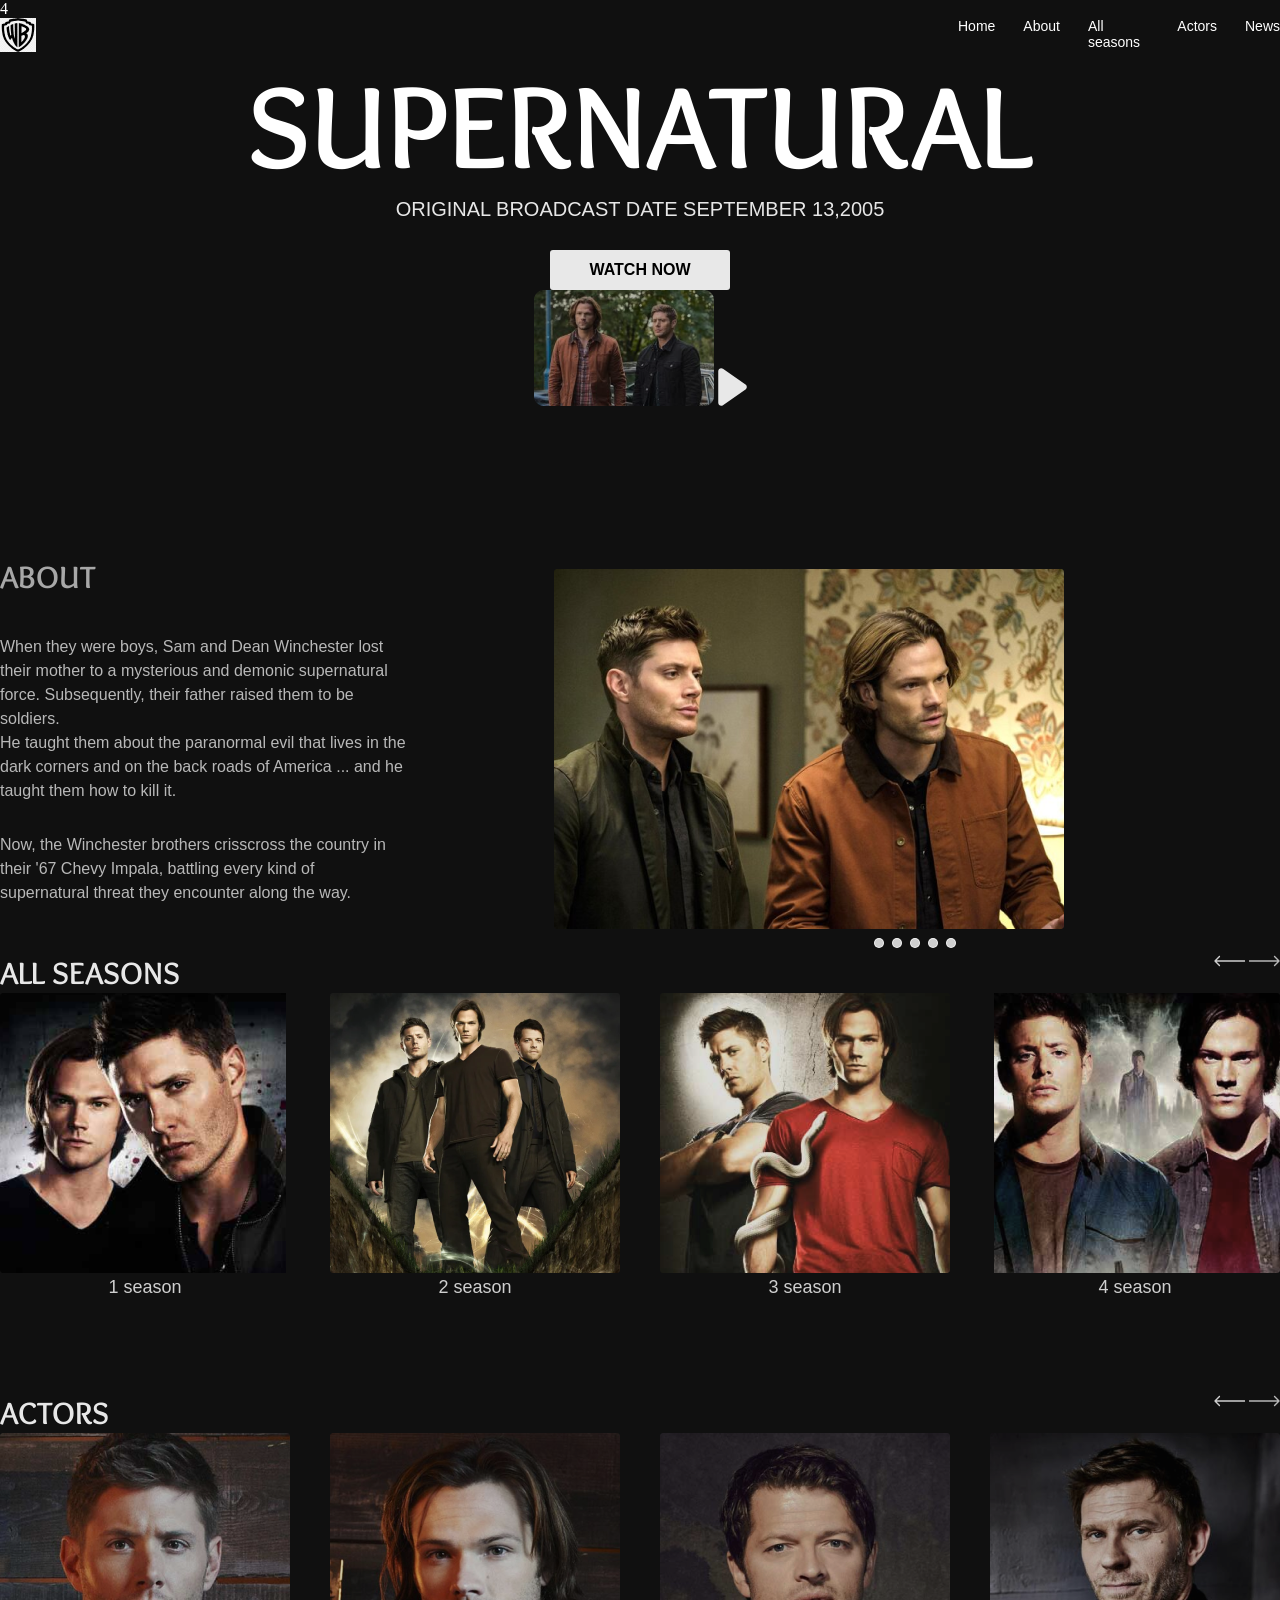
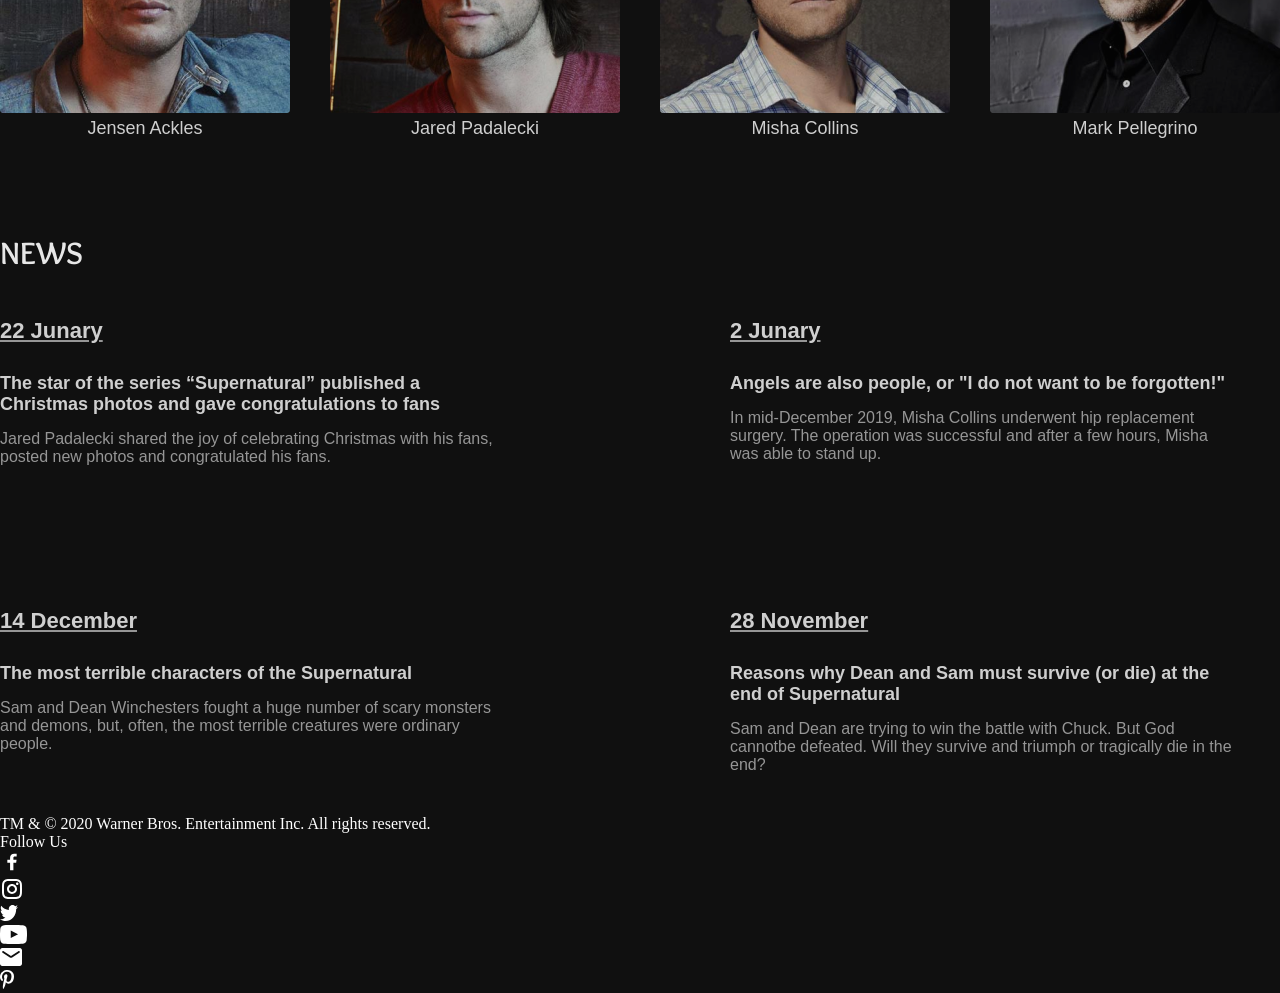
<file: index.html>
<!DOCTYPE html >
<html lang="en" class="page">
<head>
  <meta charset="UTF-8">
  <title>PROMO-SUPERNATURAL</title>
  <link rel="stylesheet" href="css/style.css">4
</head>
<body class="page-body">
  <header>
    <div class="container header-wrapper">
     <img src="img/logo.png">
     <nav class="header-nav">
       <a href="" class="nav-item">Home</a>
       <a href="" class="nav-item">About</a>
       <a href="" class="nav-item">All seasons</a>
       <a href="" class="nav-item">Actors</a>
       <a href="" class="nav-item">News</a>
     </nav> 
    </div>
  </header>
  <main>
    <section class="promo-main">
        <div class="promo-wrapper">
          <div class="promo-title-wrappper">
            <h1 class="promo-title">Supernatural</h1>
            <h2 class="promo-second-title">Original broadcast date september 13,2005</h2>
            <button class="button">Watch now</button>
          </div>
          <div>
            <img src="img/main-video.png">
            <img src="img/Polygon 2.svg">
          </div>
        </div>
    </section>
    <section class="promo-about">
      <div class="container about-wrapper">
        <div class="about-text">
          <h2 class="section-title">ABOUT</h2>
          <p class="about-text-first">
            When they were boys, Sam and Dean Winchester lost their mother to a mysterious and     demonic supernatural force. Subsequently, their father raised them to be soldiers.<br>
            He taught them about the paranormal evil that lives in the dark corners and on the back roads of America ... and he taught them how to kill it.
           </p>
           <p class="about-text-second">
              Now, the Winchester brothers crisscross the country in <br>their '67 Chevy Impala, battling every kind of supernatural threat they encounter along the way.
           </p>
        </div>
        <div class="about-slider">
          <div class="about-slider-img">
            <p><img src="img/about-slider-1.png" class="img-size"></p>
          </div>
          <div class="about-slider-control">
            <ul class="dots">
              <li class="dots__item"></li>
              <li class="dots__item"></li>
              <li class="dots__item"></li>
              <li class="dots__item"></li>
              <li class="dots__item"></li>
            </ul>
          </div>
        </div>
      </div>
    </section>
    <section class="promo-seasons">
      <div class="container seasons-container">
        <div class="seasons-slider-control">
          <h2 class="section-title">all seasons</h2>
          <div class="">
            <a class="seasons-arrow-left">
              <svg width="31" height="12" viewBox="0 0 31 12" fill="none" xmlns="http://www.w3.org/2000/svg">
                <path d="M0.505026 5.50503C0.231659 5.77839 0.231659 6.22161 0.505026 6.49497L4.9598 10.9497C5.23317 11.2231 5.67638 11.2231 5.94975 10.9497C6.22311 10.6764 6.22311 10.2332 5.94975 9.9598L1.98995 6L5.94975 2.0402C6.22311 1.76684 6.22311 1.32362 5.94975 1.05025C5.67638 0.776886 5.23317 0.776886 4.9598 1.05025L0.505026 5.50503ZM31 5.3L1 5.3V6.7L31 6.7V5.3Z" fill="white" fill-opacity="0.8"/>
              </svg>
            </a>
            <a class="seasons-arrow-right">
              <svg width="31" height="12" viewBox="0 0 31 12" fill="none" xmlns="http://www.w3.org/2000/svg">
                <path d="M30.495 6.49497C30.7683 6.22161 30.7683 5.77839 30.495 5.50502L26.0402 1.05025C25.7668 0.776883 25.3236 0.776883 25.0503 1.05025C24.7769 1.32362 24.7769 1.76683 25.0503 2.0402L29.0101 6L25.0503 9.9598C24.7769 10.2332 24.7769 10.6764 25.0503 10.9497C25.3236 11.2231 25.7668 11.2231 26.0402 10.9497L30.495 6.49497ZM6.11959e-08 6.7L30 6.7L30 5.3L-6.11959e-08 5.3L6.11959e-08 6.7Z" fill="white" fill-opacity="0.7"/>
              </svg>
            </a>
          </div>
        </div>
        <div class="seasons-sliders">
          <ul class="seasons-slider">
          <li>
            <span class="slide-hover">
              <img src="img/slider-1-1.png">
            </span>
            <div class="slider-hide">
              <img src="img/Polygon 1.svg">
              <a>Watch now</a>
            </div>
            <p class="sesons-slider-text">1 season</p>
          </li>
          <li>
            <span class="slide-hover">
              <img src="img/slider-1-2.png">
            </span>
            <div class="slider-hide">
              <img src="img/Polygon 1.svg">
              <a>Watch now</a>
            </div>
            <p class="sesons-slider-text">2 season</p>
          </li>
          <li>
            <span class="slide-hover">
              <img src="img/slider-1-3.png">
            </span>
            <div class="slider-hide">
              <img src="img/Polygon 1.svg">
              <a>Watch now</a>
            </div>
            <p class="sesons-slider-text">3 season</p>
          </li>
          <li>
            <span class="slide-hover">
              <img src="img/slider-1-4.png">
            </span>
            <div class="slider-hide">
              <img src="img/Polygon 1.svg">
              <a>Watch now</a>
            </div>
            <p class="sesons-slider-text">4 season</p>
          </li>
        </ul>
          <ul class="seasons-slider disable">
          <li>
            <span class="slide-hover">
              <img src="img/slider-1-5.png">
            </span>
            <div class="slider-hide">
              <img src="img/Polygon 1.svg">
              <a>Watch now</a>
            </div>
            <p class="sesons-slider-text">5 season</p>
          </li>
          <li>
            <span class="slide-hover">
              <img src="img/slider-1-6.png">
            </span>
            <div class="slider-hide">
              <img src="img/Polygon 1.svg">
              <a>Watch now</a>
            </div>
            <p class="sesons-slider-text">6 season</p>
          </li>
          <li>
            <span class="slide-hover">
              <img src="img/slider-1-7.png">
            </span>
            <div class="slider-hide">
              <img src="img/Polygon 1.svg">
              <a>Watch now</a>
            </div>
            <p class="sesons-slider-text">7 season</p>
          </li>
          <li>
            <span class="slide-hover">
              <img src="img/slider-1-8.png">
            </span>
            <div class="slider-hide">
              <img src="img/Polygon 1.svg">
              <a>Watch now</a>
            </div>
            <p class="sesons-slider-text">8 season</p>
          </li>
        </ul>
          <ul class="seasons-slider disable">
          <li>
            <span class="slide-hover">
              <img src="img/slider-1-9.png">
            </span>
            <div class="slider-hide">
              <img src="img/Polygon 1.svg">
              <a>Watch now</a>
            </div>
            <p class="sesons-slider-text">9 season</p>
          </li>
          <li>
            <span class="slide-hover">
              <img src="img/slider-1-10.png">
            </span>
            <div class="slider-hide">
              <img src="img/Polygon 1.svg">
              <a>Watch now</a>
            </div>
            <p class="sesons-slider-text">10 season</p>
          </li>
          <li>
            <span class="slide-hover">
              <img src="img/slider-1-11.png">
            </span>
            <div class="slider-hide">
              <img src="img/Polygon 1.svg">
              <a>Watch now</a>
            </div>
            <p class="sesons-slider-text">11 season</p>
          </li>
          <li>
            <span class="slide-hover">
              <img src="img/slider-1-12.png">
            </span>
            <div class="slider-hide">
              <img src="img/Polygon 1.svg">
              <a>Watch now</a>
            </div>
            <p class="sesons-slider-text">12 season</p>
          </li>
        </ul>
          <ul class="seasons-slider disable">
          <li>
            <span class="slide-hover">
              <img src="img/slider-1-13.png">
            </span>
            <div class="slider-hide">
              <img src="img/Polygon 1.svg">
              <a>Watch now</a>
            </div>
            <p class="sesons-slider-text">13 season</p>
          </li>
          <li>
            <span class="slide-hover">
              <img src="img/slider-1-14.png">
            </span>
            <div class="slider-hide">
              <img src="img/Polygon 1.svg">
              <a>Watch now</a>
            </div>
            <p class="sesons-slider-text">14 season</p>
          </li>
          <li>
            <span class="slide-hover">
              <img src="img/slider-1-15.png">
            </span>
            <div class="slider-hide">
              <img src="img/Polygon 1.svg">
              <a>Watch now</a>
            </div>
            <p class="sesons-slider-text">15 season</p>
          </li>
          <li class="hide"></li>
        </ul>
        </div>
      </div>
    </section>
    <section class="promo-actors">
      <div class="container actors-container">
        <div class="actors-slider-control">
          <h2 class="section-title">Actors</h2>
          <div class="">
            <a class="actors-arrow-left">
              <svg width="31" height="12" viewBox="0 0 31 12" fill="none" xmlns="http://www.w3.org/2000/svg">
                <path d="M0.505026 5.50503C0.231659 5.77839 0.231659 6.22161 0.505026 6.49497L4.9598 10.9497C5.23317 11.2231 5.67638 11.2231 5.94975 10.9497C6.22311 10.6764 6.22311 10.2332 5.94975 9.9598L1.98995 6L5.94975 2.0402C6.22311 1.76684 6.22311 1.32362 5.94975 1.05025C5.67638 0.776886 5.23317 0.776886 4.9598 1.05025L0.505026 5.50503ZM31 5.3L1 5.3V6.7L31 6.7V5.3Z" fill="white" fill-opacity="0.8"/>
              </svg>
            </a>
            <a class="actors-arrow-right">
              <svg width="31" height="12" viewBox="0 0 31 12" fill="none" xmlns="http://www.w3.org/2000/svg">
                <path d="M30.495 6.49497C30.7683 6.22161 30.7683 5.77839 30.495 5.50502L26.0402 1.05025C25.7668 0.776883 25.3236 0.776883 25.0503 1.05025C24.7769 1.32362 24.7769 1.76683 25.0503 2.0402L29.0101 6L25.0503 9.9598C24.7769 10.2332 24.7769 10.6764 25.0503 10.9497C25.3236 11.2231 25.7668 11.2231 26.0402 10.9497L30.495 6.49497ZM6.11959e-08 6.7L30 6.7L30 5.3L-6.11959e-08 5.3L6.11959e-08 6.7Z" fill="white" fill-opacity="0.7"/>
              </svg>
            </a>
          </div>
        </div>
        <div class="actors-sliders">
          <ul class="actors-slider-0 actors-slider">
          <li>
            <a>
              <img src="img/slider-2-1.png">
            </a>
            <a>Jensen Ackles</a>
          </li>
          <li>
            <a>
              <img src="img/slider-2-2.png">
            </a>
            <a>Jared Padalecki</a>
          </li>
          <li>
            <a>
              <img src="img/slider-2-3.png">
            </a>
            <a>Misha Collins</a>
          </li>
          <li>
            <a>
              <img src="img/slider-2-4.png">
            </a>
            <a>Mark Pellegrino</a>
          </li>
          </ul>
          <ul class="actors-slider-1 actors-slider disable">
          <li>
            <a>
              <img src="img/slider-2-5.png">
            </a>
            <a>Mark Sheppard</a>
          </li>
          <li>
            <a>
              <img src="img/slider-2-6.png">
            </a>
            <a>Katie Cassidy</a>
          </li>
          <li>
            <a>
              <img src="img/slider-2-7.png">
            </a>
            <a>Ruth Connell</a>
          </li>
          <li>
            <a>
              <img src="img/slider-2-8.png">
            </a>
            <a>Jim Beaver</a>
          </li>
          </ul>
          <ul class="actors-slider-2 actors-slider disable">
          <li>
            <a>
              <img src="img/slider-2-9.png">
            </a>
            <a>Samantha Smith</a>
          </li>
          <li>
            <a>
              <img src="img/slider-2-10.png">
            </a>
            <a>Lauren Cohan</a>
          </li>
          <li>
            <a>
              <img src="img/slider-2-11.png">
            </a>
            <a>Lauren Cohan</a>
          </li>
          <li>
            <a>
              <img src="img/slider-2-12.png">
            </a>
            <a>Osric Chau</a>
          </li>
          </ul>
          <ul class="actors-slider-3 actors-slider disable">
          <li>
            <a>
              <img src="img/slider-2-13.png">
            </a>
            <a>Curtis Armstrong</a>
          </li>
          <li>
            <a>
              <img src="img/slider-2-14.png">
            </a>
            <a>Alexander Calvert</a>
          </li>
          <li>
            <a>
              <img src="img/slider-2-15.png">
            </a>
            <a>Genevieve Padalecki</a>
          </li>
          <li>
            <a>
              <img src="img/slider-2-16.png">
            </a>
            <a>Jeffrey Dean Morgan</a>
          </li>
          </ul>
        </div>
      </div>
    </section>
    <section class="promo-new">
      <div class="container">
        <h2 class="section-title">News</h2>
        <article class="new-grid">
          <div class="new-grid-up">
            <div>
              <p class="new-block-title">22 Junary</p>
              <p class="new-block-subtitle">
                The star of the series “Supernatural” published a Christmas photos and gave congratulations to fans
              </p>
              <p class="new-block-text">
                Jared Padalecki shared the joy of celebrating Christmas with his fans, posted new photos and congratulated his fans.
              </p>
            </div>
            <div>
              <p class="new-block-title">2 Junary</p>
              <p class="new-block-subtitle">
                Angels are also people, or "I do not want to be forgotten!"
              <p>
              <p class="new-block-text">
                In mid-December 2019, Misha Collins underwent hip replacement surgery.
                The operation was successful and after a few hours, Misha was able
                to stand up.
              </p>
            </div>
          </div>
          <div class="new-grid-down">
            <div>
              <p class="new-block-title">14 December</p>
              <p class="new-block-subtitle">
                The most terrible characters of the Supernatural
              </p>
              <p class="new-block-text">
                Sam and Dean Winchesters fought a huge number of scary monsters
                and demons, but, often, the most terrible creatures were ordinary people.
              </p>
            </div>
            <div>
              <p class="new-block-title">28 November</p>
              <p class="new-block-subtitle">
                Reasons why Dean and Sam must survive (or die) at the end of Supernatural
              </p>
              <p class="new-block-text">
                Sam and Dean are trying to win the battle with Chuck. But God cannotbe defeated.  Will they survive and triumph or tragically die in the end?
              </p>
            </div>
          </div>
        </article>
      </div>
    </section>
  </main>
  <footer>
    <p>TM & © 2020 Warner Bros. Entertainment Inc. All rights reserved.</p>
    <ul>
      <li>
        <a>Follow Us</a>
      </li>
      <li>
        <ul>
          <li>
            <img src="img/facebook.svg">
          </li>
          <li>
            <img src="img/instagram.svg">
          </li>
          <li>
            <img src="img/twitter.svg">
          </li>
          <li>
            <img src="img/youtube.svg">
          </li>
          <li>
            <img src="img/gmail.svg">
          </li>
          <li>
            <img src="img/Pinterest.svg">
          </li>
        </ul>
      </li>
    </ul>
  </footer>
  <script src="js/seasons-slider.js"></script>
  <script src="js/actors-slider.js"></script>
  <script src="js/about-slider.js"></script>
</body>
</html>
</file>
<file: css/style.css>
/*Import*/
@import url('https://fonts.googleapis.com/css2?family=Overlock:wght@900&display=swap');
/*Global*/
*{
  margin: 0;
  padding: 0;
}
.hide{
  width: 290px;
}
.page{
  height: 100%;
  box-sizing: border-box;
}
.page-body{
  min-height: 100%;
  display: grid;
  grid-template-rows: min-content 1fr min-content;
  background-color: rgba(16, 16, 16, 1);
  color: #ffffff;
}
.slider-hide{
  display: none;
}
.container{
  width: 1280px;
  margin: 0 auto;
}
ul{
  list-style: none;
}
a{
  text-decoration: none;
  color: #ffffff;
}
.section-title{
  font-family: 'Overlock', "Arial", sans-serif;
  font-size: 32px;
  font-weight: bold;
  opacity: 0.9;
  text-transform: uppercase;
  margin-bottom: 46px;
}
.button{
  font-family: 'PT Sans', sans-serif;
  font-weight: bold;
  font-size: 16px;
  text-transform: uppercase;
  height: 40px;
  width: 180px;
  border: none;
  background-color: rgba(255,255,255, 0.9);
  border-radius: 3px;
}
/*Header*/
.header-wrapper{
  display: flex;
  justify-content: space-between;
}
.header-nav{
  width: 322px;
  display: flex;
  gap: 28px;
  font-size: 14px;
  font-family: 'PT Sans', sans-serif;
}

/*promo-main*/
background-main-img{
  position: absolute;
  z-index: -1;
  top: 0px;
  left: 550px;

}
.promo-main{
  margin-bottom: 155px;


}
.promo-main-container{
  margin-top: 228px;
}
.promo-title{
  font-family: 'Overlock', cursive;
  font-size: 120px;
  font-weight: bold;
  text-transform: uppercase;
  margin: 0;
}
.promo-second-title{
  font-family: 'PT Sans', sans-serif;
  font-size: 20px;
  font-weight: 400;
  text-transform: uppercase;
  margin-bottom: 29px;
  opacity: 0.9;
}
.promo-wrapper{
  text-align: center;
}
/*promo-about*/
.about-wrapper{
  display: grid;
  grid-template-columns: 407px 730px;
  justify-content: space-between;
}
.about-text{
  font-family: 'PT Sans', sans-serif;
  font-size: 16px;
  font-weight: 400;
  opacity: 0.7;
  line-height: 24px;
}
.about-text-first{
  margin-bottom: 30px;
}
.about-slider-control{
  height: 20px;
  display: flex;
  justify-content: center;
}
.dots {
  align-items: center;
  display: flex;
  justify-content: center;
  list-style-type: none;
  padding: 0;
}

.dots__item {
  border-radius: 9999px;
  height: 8px;
  width: 8px;
  background-color: rgba(255, 255, 255, 0.8);
  border: 1px solid rgba(255, 255, 255, 0.8);
  margin: 0 4px;
}
.dots__item:hover {
  background-color: rgba(253, 170, 99, 1);
  border: 1px solid rgba(253, 170, 99, 1);
  height: 12px;
  width: 12px;
}
.about-slider-img p{
  text-align: center;
  width: 512px;
  height: 368px;
}
/*Seasons*/
.slide-hover:hover .slider-hide{
  display: block;
}
.seasons-slider-control{
  display: flex;
  flex-direction: row;
  justify-content: space-between;
}
.seasons-slider{
  display: flex;
  justify-content: space-between;
}
.seasons-container{
  display: grid;
  grid-template-rows: 40px 400px;
}
.slider-hide{}
.seasons-slider li{
  text-align: center;
}
.seasons-slider p{
  font-family: 'PT Sans', sans-serif;
  font-size: 18px;
  font-weight: 400;
  opacity: 0.8;
}
/*Actors*/
.actors-container{
  display: grid;
  grid-template-rows: 40px 400px;
}
.actors-slider li{
  text-align: center;
}
.actors-slider a{
  font-family: 'PT Sans', sans-serif;
  font-size: 18px;
  font-weight: 400;
  opacity: 0.8;
}
.actors-slider{
  display: flex;
  justify-content: space-between;
}
.actors-slider li {
  display: flex;
  flex-direction: column;
}
.actors-slider-control{
  display: flex;
  flex-direction: row;
  justify-content: space-between;
}
/*Slider*/
.disable{
  display: none;
}

/*News*/
.new-grid{
  display: grid;
  grid-template-rows: 1fr 1fr;
  row-gap: 83px;
  font-family: 'PT Sans', sans-serif;
  font-weight: bold;
  opacity: 0.8;
}
.new-grid-up, .new-grid-down{
  display: grid;
  grid-template-columns: 510px 510px;
  column-gap: 220px;
}
.new-grid-up{
  height: 160px;
}
.new-grid-down div{
  height: 207px;
}
.new-block-title{
  font-size: 22px;
  text-decoration-line: underline;
  text-decoration-color: rgba(255,255,255,0.70);
  margin-bottom: 29px;
}
.new-block-subtitle{
  font-size: 18px;
  margin-bottom: 15px;
}
.new-block-text{
  font-size: 16px;
  font-weight: 400;
  opacity: 0.7;
}
</file>
